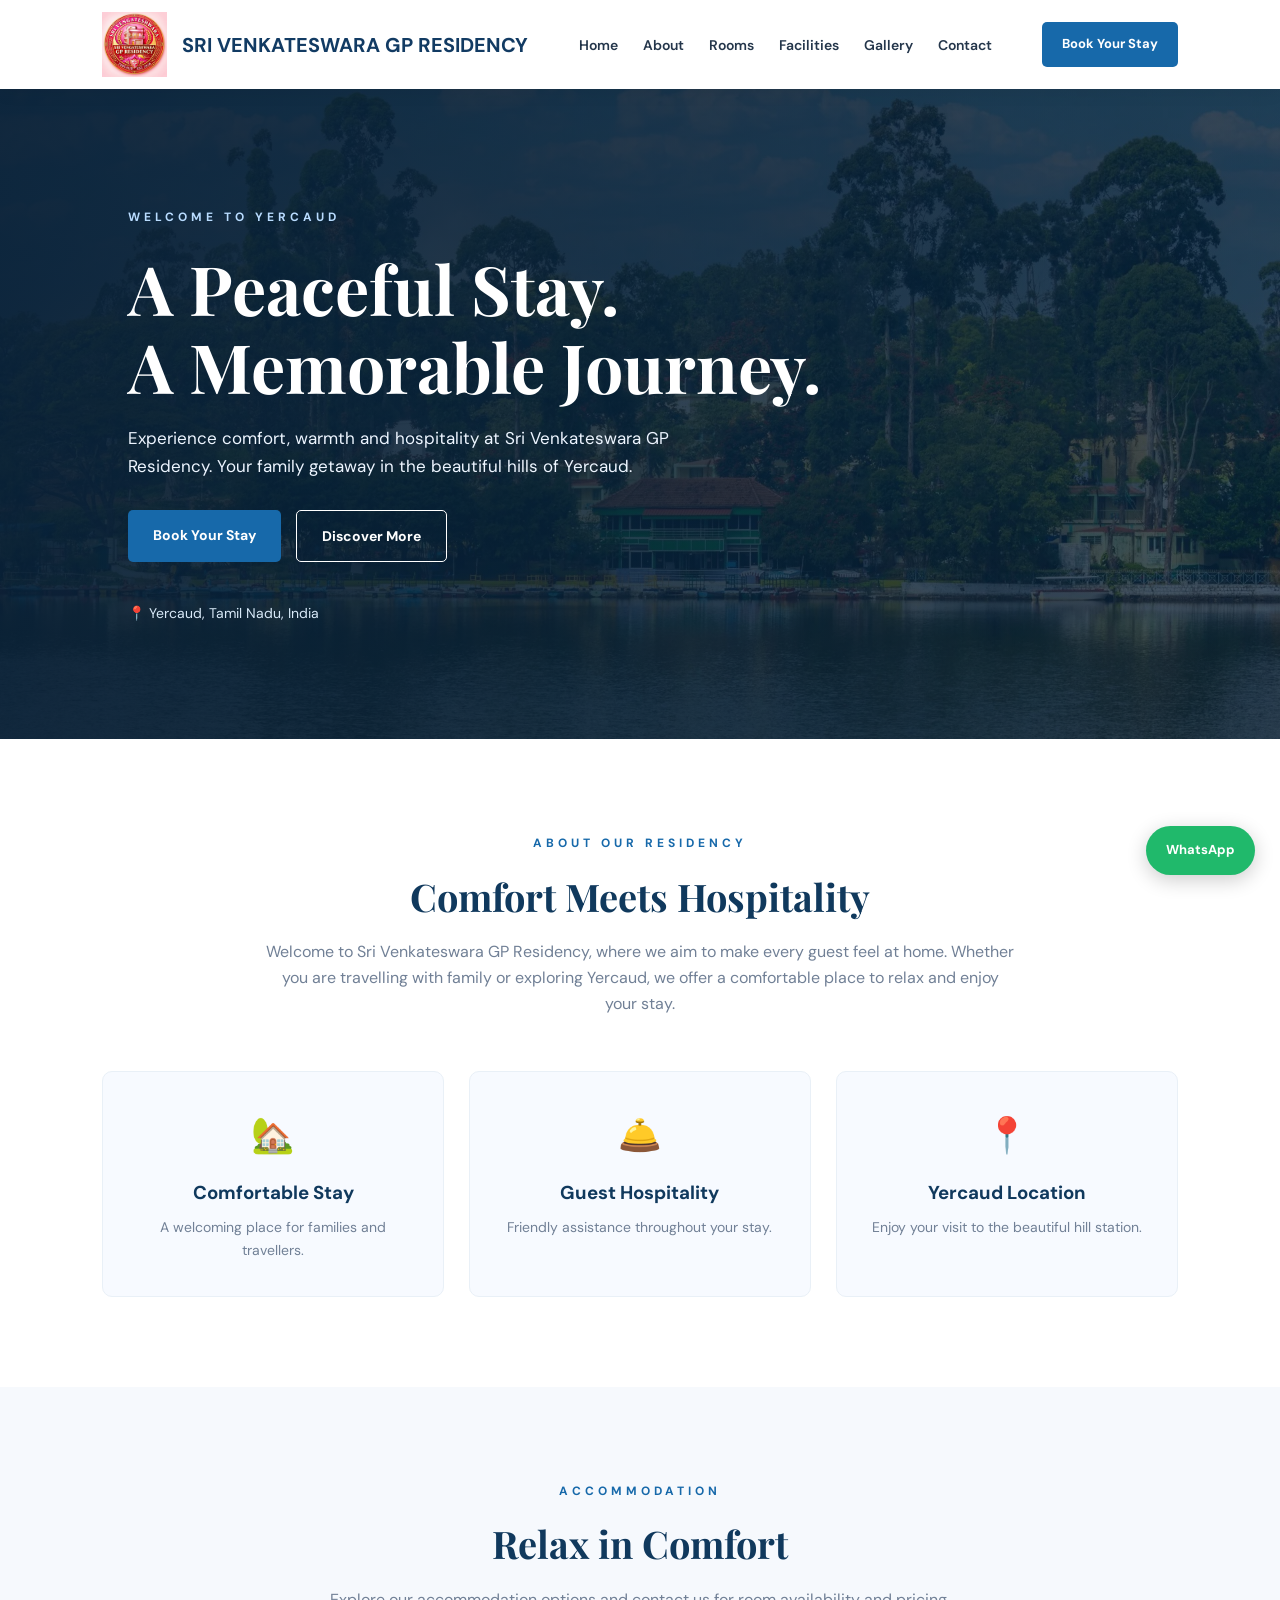
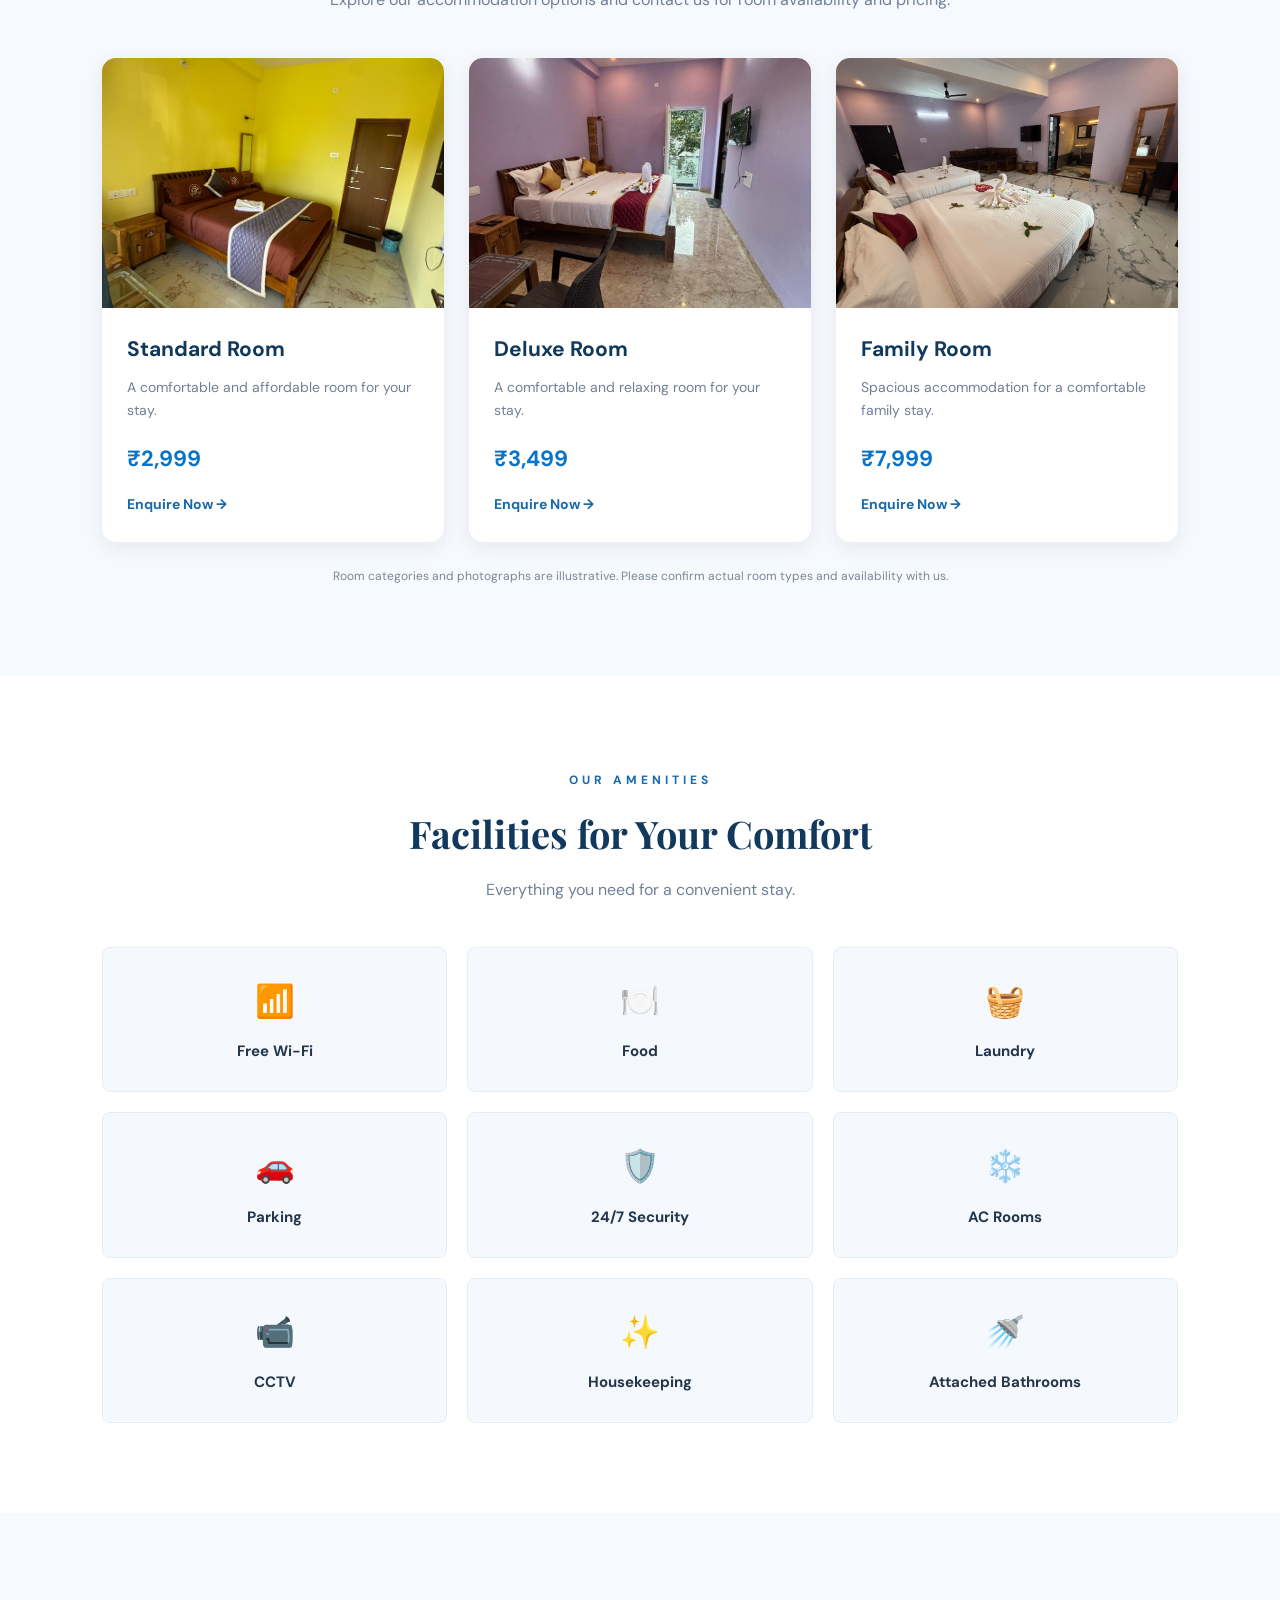
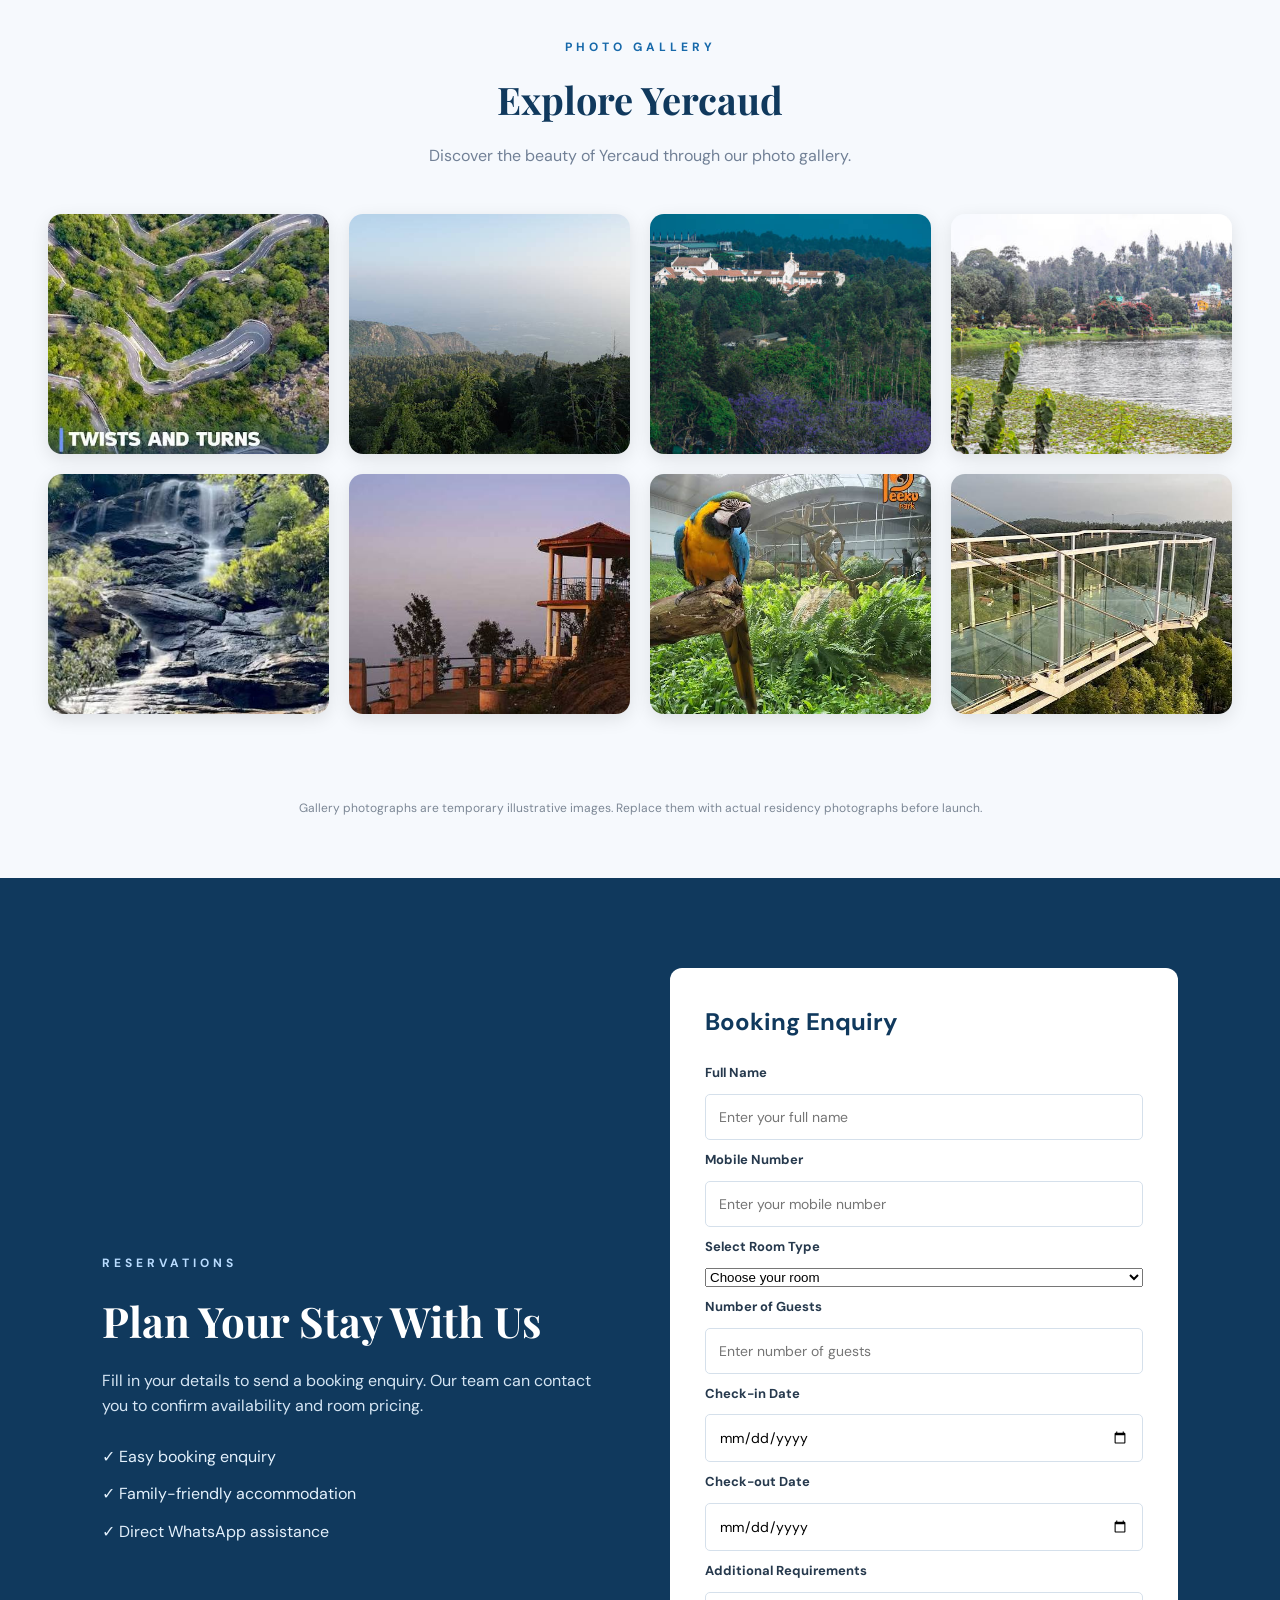
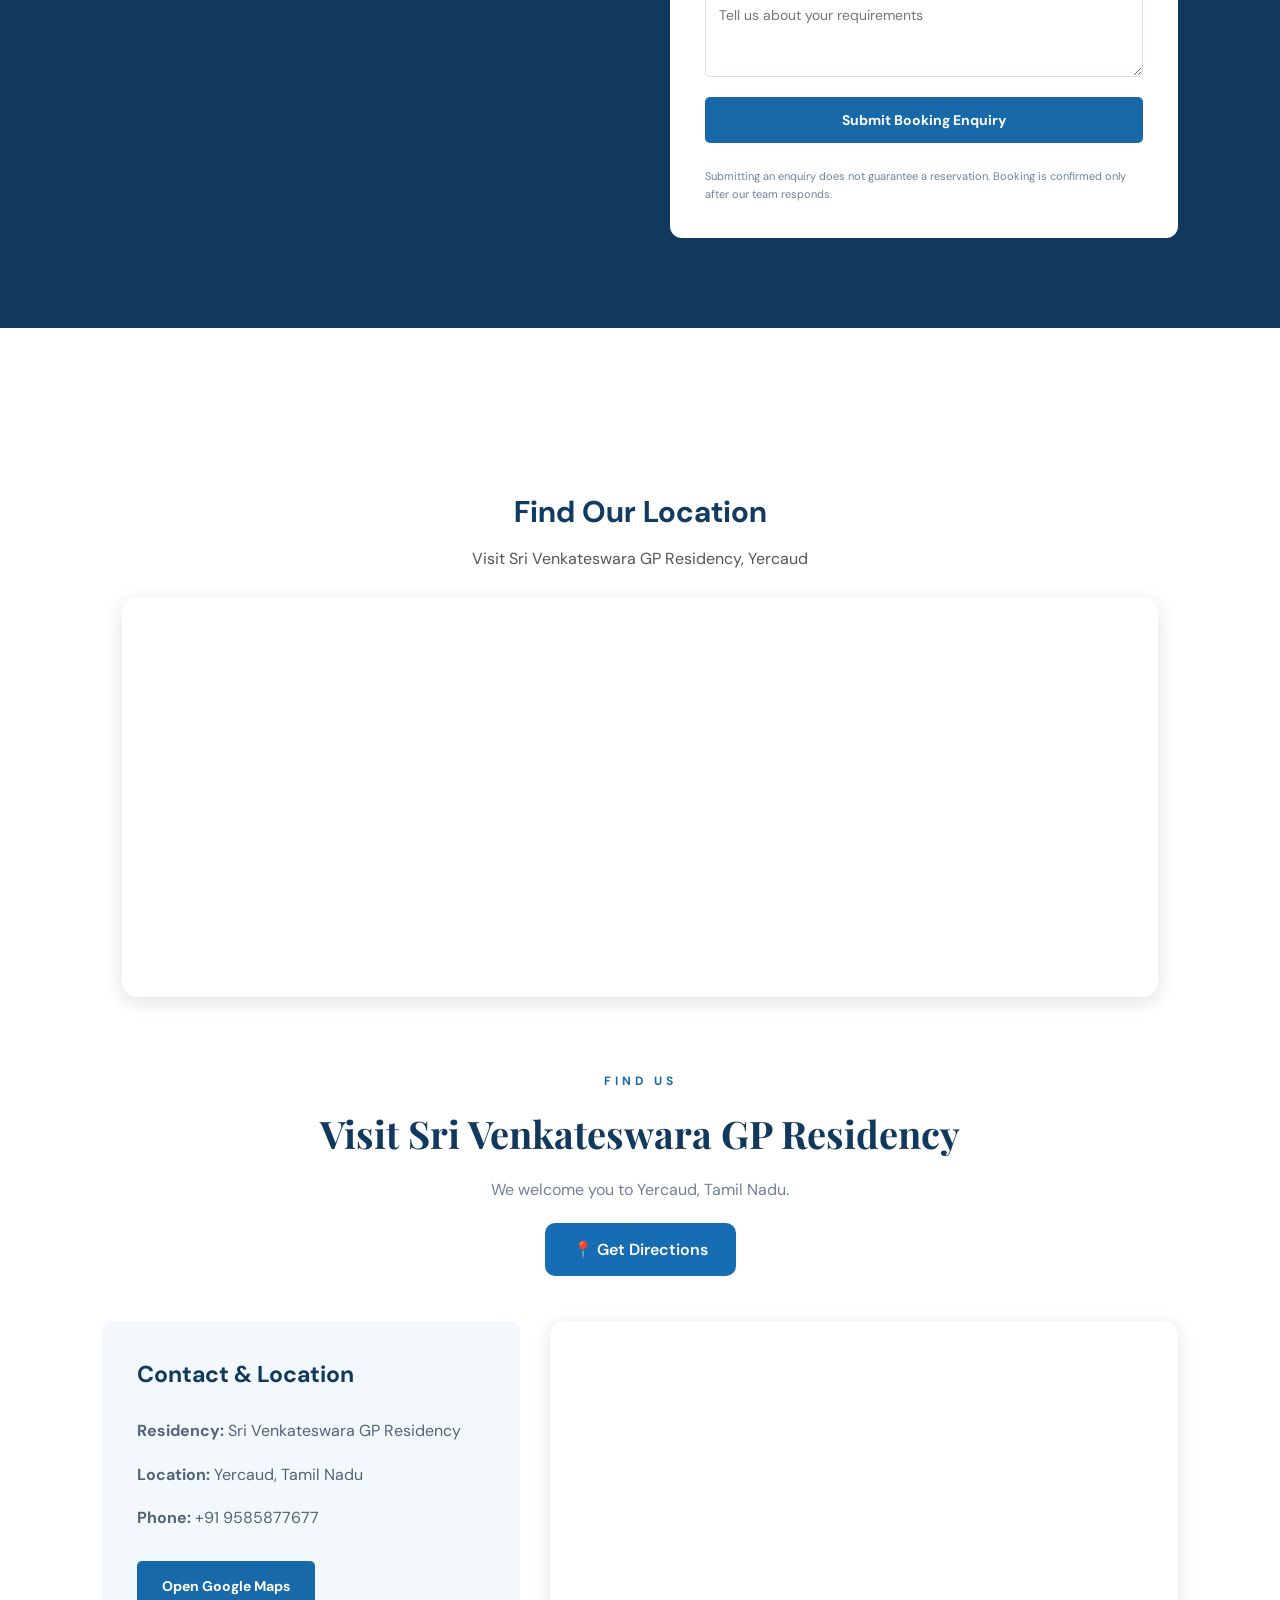
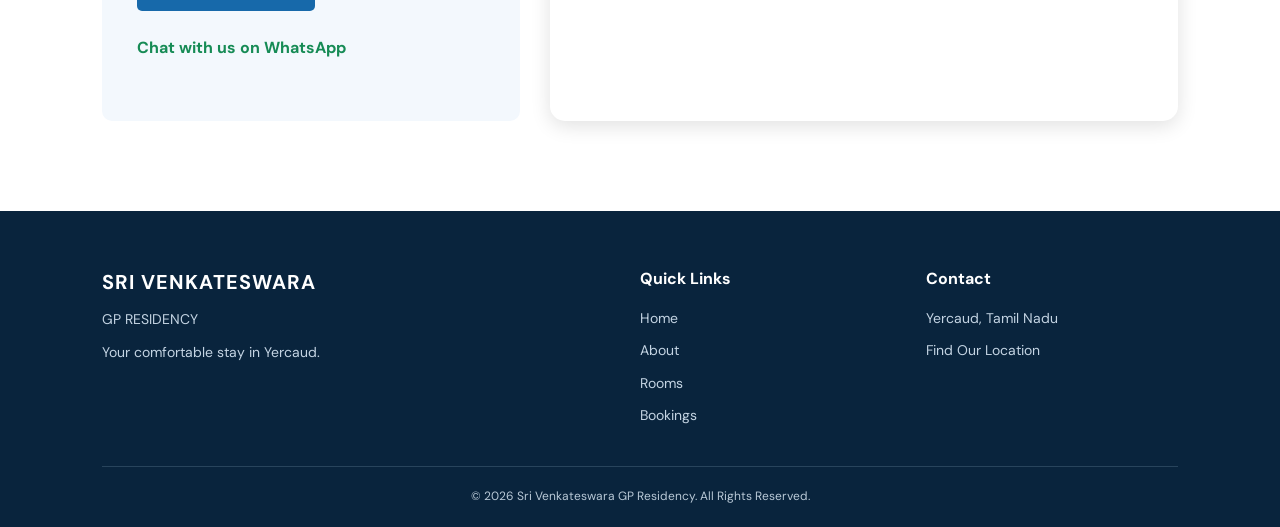
<file: index.html>
<!DOCTYPE html>
<html lang="en">

<head>
    <meta charset="UTF-8">
    <meta name="viewport" content="width=device-width, initial-scale=1.0">

    <meta name="description" content="Enjoy a comfortable family stay at Sri Venkateswara GP Residency in Yercaud. Explore our facilities and enquire about room bookings.">

    <title>Sri Venkateswara GP Residency | Yercaud</title>
    
    <link rel="canonical" href="https://srivenkateswaragpresidency.com/">


    <meta name="description" content="Book your stay at Sri Venkateswara GP Residency in Yercaud. Comfortable family rooms, free Wi-Fi, parking, food, AC rooms and WhatsApp booking.">


    <link rel="preconnect" href="https://fonts.googleapis.com">
    <link rel="preconnect" href="https://fonts.gstatic.com" crossorigin>

    <link href="https://fonts.googleapis.com/css2?family=DM+Sans:wght@400;500;600;700;800&family=Playfair+Display:wght@600;700&display=swap" rel="stylesheet">

    <link rel="stylesheet" href="style.css">
</head>

<body>

    <!-- HEADER -->
    <header class="header">
        <nav class="navbar">

            
<a href="#home" class="logo">
    <img src="images/logo.png.jpeg" alt="Sri Venkateswara GP Residency Logo" class="brand-logo">

    <span class="brand-name">
        SRI VENKATESWARA GP RESIDENCY
    </span>
</a>


            <button class="menu-toggle" id="menuToggle"
                aria-label="Toggle navigation" aria-expanded="false">
                ☰
            </button>

            <ul class="nav-links" id="navLinks">
                <li><a href="#home">Home</a></li>
                <li><a href="#about">About</a></li>
                <li><a href="#rooms">Rooms</a></li>
                <li><a href="#facilities">Facilities</a></li>
                <li><a href="#gallery">Gallery</a></li>
                <li><a href="#contact">Contact</a></li>
            </ul>

            <a href="#booking" class="nav-book">Book Your Stay</a>

        </nav>
    </header>


    <!-- HERO SECTION -->
    <main>

        <section class="hero" id="home">

            <div class="hero-overlay"></div>

            <div class="hero-content">

                <span class="eyebrow">WELCOME TO YERCAUD</span>

                <h1>
                    A Peaceful Stay.<br>
                    A Memorable Journey.
                </h1>

                <p>
                    Experience comfort, warmth and hospitality
                    at Sri Venkateswara GP Residency.
                    Your family getaway in the beautiful hills of Yercaud.
                </p>

                <div class="hero-buttons">
                    <a href="#booking" class="btn btn-primary">
                        Book Your Stay
                    </a>

                    <a href="#about" class="btn btn-outline">
                        Discover More
                    </a>
                </div>

                <div class="hero-location">
                    <span>📍</span> Yercaud, Tamil Nadu, India
                </div>

            </div>

        </section>


        <!-- INTRODUCTION -->
        <section class="intro section" id="about">

            <div class="section-heading">
                <span class="eyebrow blue-text">ABOUT OUR RESIDENCY</span>

                <h2>Comfort Meets Hospitality</h2>

                <p>
                    Welcome to Sri Venkateswara GP Residency,
                    where we aim to make every guest feel at home.
                    Whether you are travelling with family or
                    exploring Yercaud, we offer a comfortable
                    place to relax and enjoy your stay.
                </p>
            </div>

            <div class="intro-features">
                <div class="intro-feature">
                    <span>🏡</span>
                    <h3>Comfortable Stay</h3>
                    <p>A welcoming place for families and travellers.</p>
                </div>

                <div class="intro-feature">
                    <span>🛎️</span>
                    <h3>Guest Hospitality</h3>
                    <p>Friendly assistance throughout your stay.</p>
                </div>

                <div class="intro-feature">
                    <span>📍</span>
                    <h3>Yercaud Location</h3>
                    <p>Enjoy your visit to the beautiful hill station.</p>
                </div>
            </div>

        </section>


        <!-- ROOMS -->
        <section class="rooms section" id="rooms">

            <div class="section-heading">
                <span class="eyebrow blue-text">ACCOMMODATION</span>

                <h2>Relax in Comfort</h2>

                <p>
                    Explore our accommodation options
                    and contact us for room availability and pricing.
                </p>
            </div>

<div class="room-grid">


    <article class="room-card">
        <img src="images/standard-room.jpg.jpeg" alt="Standard Room">
        <div class="room-info">
            <h3>Standard Room</h3>
    <p>A comfortable and affordable room for your stay.</p>
    <h4>₹2,999</h4>
    <a href="#booking">Enquire Now →</a>
</div>
    </article>

   

    <article class="room-card">
       <img src="images/deluxe-room.jpg.jpeg" alt="Deluxe Room">
        <div class="room-info">
            <h3>Deluxe Room</h3>
            <p>A comfortable and relaxing room for your stay.</p>
            <h4>₹3,499</h4>
            <a href="#booking">Enquire Now →</a>
        </div>
    </article>

     <article class="room-card">
        <img src="images/family-room.jpg.jpeg" alt="Family Room">
        <div class="room-info">
            <h3>Family Room</h3>
            <p>Spacious accommodation for a comfortable family stay.</p>
            <h4>₹7,999</h4>
            <a href="#booking">Enquire Now →</a>
        </div>
    </article>

</div>


            <p class="note">
                Room categories and photographs are illustrative.
                Please confirm actual room types and availability with us.
            </p>

        </section>


        <!-- FACILITIES -->
        <section class="facilities section" id="facilities">

            <div class="section-heading">
                <span class="eyebrow blue-text">OUR AMENITIES</span>

                <h2>Facilities for Your Comfort</h2>

                <p>
                    Everything you need for a convenient stay.
                </p>
            </div>

            <div class="facility-grid">

                <div class="facility-card">
                    <span>📶</span>
                    <h3>Free Wi-Fi</h3>
                </div>

                <div class="facility-card">
                    <span>🍽️</span>
                    <h3>Food</h3>
                </div>

                <div class="facility-card">
                    <span>🧺</span>
                    <h3>Laundry</h3>
                </div>

                <div class="facility-card">
                    <span>🚗</span>
                    <h3>Parking</h3>
                </div>

                <div class="facility-card">
                    <span>🛡️</span>
                    <h3>24/7 Security</h3>
                </div>

                <div class="facility-card">
                    <span>❄️</span>
                    <h3>AC Rooms</h3>
                </div>

                <div class="facility-card">
                    <span>📹</span>
                    <h3>CCTV</h3>
                </div>

                <div class="facility-card">
                    <span>✨</span>
                    <h3>Housekeeping</h3>
                </div>

                <div class="facility-card">
                    <span>🚿</span>
                    <h3>Attached Bathrooms</h3>
                </div>

            </div>

        </section>


        <!-- GALLERY -->
        <section class="gallery section" id="gallery">

            
<!-- PHOTO GALLERY -->
<section class="gallery section" id="gallery">

    <div class="section-heading">
        <span class="eyebrow blue-text">PHOTO GALLERY</span>
        <h2>Explore Yercaud</h2>
        <p>Discover the beauty of Yercaud through our photo gallery.</p>
    </div>

    <div class="gallery-grid">
        <img src="images/1.jpg.jpg" alt="Yercaud Photo 1" loading="lazy">
        <img src="images/2.jpg.jpg" alt="Yercaud Photo 2" loading="lazy">
        <img src="images/3.jpg.jpg" alt="Yercaud Photo 3" loading="lazy">
        <img src="images/4.jpg.jpg" alt="Yercaud Photo 4" loading="lazy">

        <img src="images/5.jpg" alt="Yercaud Photo 5" loading="lazy">
        <img src="images/6.jpg" alt="Yercaud Photo 6" loading="lazy">
        <img src="images/7.jpg" alt="Yercaud Photo 7" loading="lazy">
        <img src="images/8.jpg" alt="Yercaud Photo 8" loading="lazy">
    </div>

</section>




</div>


            </div>

            <p class="note">
                Gallery photographs are temporary illustrative images.
                Replace them with actual residency photographs before launch.
            </p>

        </section>


        <!-- BOOKING -->
        <section class="booking section" id="booking">

            <div class="booking-container">

                <div class="booking-info">

                    <span class="eyebrow">RESERVATIONS</span>

                    <h2>Plan Your Stay With Us</h2>

                    <p>
                        Fill in your details to send a booking enquiry.
                        Our team can contact you to confirm availability
                        and room pricing.
                    </p>

                    <div class="booking-points">
                        <p>✓ Easy booking enquiry</p>
                        <p>✓ Family-friendly accommodation</p>
                        <p>✓ Direct WhatsApp assistance</p>
                    </div>

                </div>

                <form class="booking-form" id="bookingForm">

                    <h3>Booking Enquiry</h3>

                    <label for="customerName">Full Name</label>
                    <input
                        type="text"
                        id="customerName"
                        name="name"
                        placeholder="Enter your full name"
                        required>

                    <label for="phone">Mobile Number</label>
                    <input
                        type="tel"
                        id="phone"
                        name="phone"
                        placeholder="Enter your mobile number"
                        pattern="[0-9]{10}"
                        maxlength="10"
                        required>

<label for="roomType">Select Room Type</label>
<select id="roomType" name="roomType" required>
    <option value="">Choose your room</option>
    <option value="Family Room - ₹7,999">Family Room - ₹7,999</option>
    <option value="Deluxe Room - ₹3,499">Deluxe Room - ₹3,499</option>
    <option value="Standard Room - ₹2,999">Standard Room - ₹2,999</option>
</select>

<label for="guests">Number of Guests</label>
<input
    type="number"
    id="guests"
    name="guests"
    min="1"
    max="20"
    placeholder="Enter number of guests"
    required
>


                    <label for="checkin">Check-in Date</label>
                    <input
                        type="date"
                        id="checkin"
                        name="checkin"
                        required>

                    <label for="checkout">Check-out Date</label>
                    <input
                        type="date"
                        id="checkout"
                        name="checkout"
                        required>

        

                    <label for="message">Additional Requirements</label>
                    <textarea
                        id="message"
                        name="message"
                        placeholder="Tell us about your requirements"></textarea>

                    <button type="submit" class="btn btn-primary form-button">
                        Submit Booking Enquiry
                    </button>

                    <p id="bookingMessage" class="form-message"
                       role="status"></p>

                    <p class="form-note">
                        Submitting an enquiry does not guarantee a reservation.
                        Booking is confirmed only after our team responds.
                    </p>

                </form>

            </div>

        </section>


        <!-- LOCATION -->
        <section class="location section" id="contact">

<!-- GOOGLE MAPS LOCATION -->
<div class="map-section">
    <h2>Find Our Location</h2>
    <p>Visit Sri Venkateswara GP Residency, Yercaud</p>

    <div class="map-container">
        <iframe
            src="https://www.google.com/maps/embed?pb=!1m17!1m12!1m3!1d3905.659098836627!2d78.20888107505704!3d11.789035988427957!2m3!1f0!2f0!3f0!3m2!1i1024!2i768!4f13.1!3m2!1m1!2zMTHCsDQ3JzIwLjUiTiA3OMKwMTInNDEuMiJF!5e0!3m2!1sen!2sin!4v1794762855482!5m2!1sen!2sin"
            width="100%"
            height="400"
            style="border:0;"
            allowfullscreen
            loading="lazy"
            referrerpolicy="strict-origin-when-cross-origin"
            title="Sri Venkateswara GP Residency Location">
        </iframe>
    </div>
</div>


            <div class="section-heading">

                <span class="eyebrow blue-text">FIND US</span>

                <h2>Visit Sri Venkateswara GP Residency</h2>

                <p>
                    We welcome you to Yercaud, Tamil Nadu.
                </p>

<div class="location-buttons">
    <a
        href="https://maps.app.goo.gl/Pw4JqVdpKdkvM3wR9?g_st=iw"
        target="_blank"
        rel="noopener noreferrer"
        class="directions-btn">
        📍 Get Directions
    </a>
</div>

            </div>

            <div class="location-box">

                <div class="location-details">

                    <h3>Contact & Location</h3>

                    <p><strong>Residency:</strong>
                        Sri Venkateswara GP Residency
                    </p>

                    <p><strong>Location:</strong> Yercaud, Tamil Nadu</p>

                    <p><strong>Phone:</strong>
                        <span id="displayPhone">Add your phone number</span>
                    </p>

                    <a
                        href="https://www.google.com/maps/search/?api=1&query=Sri+Venkateswara+GP+Residency+Yercaud"
                        target="_blank"
                        rel="noopener"
                        class="btn btn-primary">
                        Open Google Maps
                    </a>

                    <a href="#" id="contactWhatsapp"
                       class="whatsapp-link">
                        Chat with us on WhatsApp
                    </a>

                </div>

                <div class="map-container">

                    <iframe
                        src="https://maps.google.com/maps?q=Yercaud%2C%20Tamil%20Nadu&t=&z=13&ie=UTF8&iwloc=&output=embed"
                        loading="lazy"
                        title="Map showing Yercaud">
                    </iframe>

                </div>

            </div>

        </section>

    </main>


    <!-- FOOTER -->
    <footer class="footer">

        <div class="footer-content">

            <div>
                <h3>SRI VENKATESWARA</h3>
                <p>GP RESIDENCY</p>
                <p>Your comfortable stay in Yercaud.</p>
            </div>

            <div>
                <h4>Quick Links</h4>
                <a href="#home">Home</a>
                <a href="#about">About</a>
                <a href="#rooms">Rooms</a>
                <a href="#booking">Bookings</a>
            </div>

            <div>
                <h4>Contact</h4>
                <p>Yercaud, Tamil Nadu</p>
                <a href="#contact">Find Our Location</a>
            </div>

        </div>

        <div class="copyright">
            © 2026 Sri Venkateswara GP Residency.
            All Rights Reserved.
        </div>

    </footer>


    <!-- FLOATING WHATSAPP BUTTON -->
    <a href="#" id="floatingWhatsapp"
       class="floating-whatsapp"
       aria-label="Contact us on WhatsApp">
        WhatsApp
    </a>


    <script src="script.js"></script>

</body>
</html>
</file>
<file: style.css>
/* =====================================
   SRI VENKATESWARA GP RESIDENCY
   Modern White and Blue Theme
===================================== */

/* GLOBAL SETTINGS */

* {
    margin: 0;
    padding: 0;
    box-sizing: border-box;
}

html {
    scroll-behavior: smooth;
    scroll-padding-top: 90px;
}

body {
    font-family: "DM Sans", sans-serif;
    color: #24364b;
    background: #ffffff;
    line-height: 1.6;
}

:root {
    --blue: #1769aa;
    --dark-blue: #10395d;
    --light-blue: #eaf3fb;
    --text: #26394d;
    --white: #ffffff;
    --muted: #718096;
}

a {
    text-decoration: none;
    color: inherit;
}

button,
input,
textarea {
    font-family: inherit;
}

.section {
    padding: 90px 8%;
}

.eyebrow {
    color: #b9dcff;
    font-size: 12px;
    font-weight: 700;
    letter-spacing: 4px;
}

.blue-text {
    color: var(--blue);
}

.section-heading {
    text-align: center;
    max-width: 750px;
    margin: 0 auto 45px;
}

.section-heading h2 {
    font-family: "Playfair Display", serif;
    color: var(--dark-blue);
    font-size: 38px;
    margin: 12px 0;
}

.section-heading p {
    color: var(--muted);
    font-size: 16px;
}


/* HEADER AND NAVIGATION */

.header {
    width: 100%;
    background: white;
    position: sticky;
    top: 0;
    z-index: 1000;
    box-shadow: 0 3px 18px rgba(0, 0, 0, 0.06);
}

.navbar {
    min-height: 85px;
    padding: 12px 8%;
    display: flex;
    align-items: center;
    justify-content: space-between;
    gap: 20px;
}

.logo {
    display: flex;
    flex-direction: column;
    color: var(--dark-blue);
    line-height: 1.4;
}

.logo-main {
    font-size: 19px;
    font-weight: 800;
    letter-spacing: 1px;
}

.logo-sub {
    font-size: 11px;
    font-weight: 700;
    letter-spacing: 5px;
    color: var(--blue);
}

.nav-links {
    display: flex;
    align-items: center;
    gap: 25px;
    list-style: none;
}

.nav-links a {
    font-size: 14px;
    font-weight: 600;
    transition: 0.3s;
}

.nav-links a:hover {
    color: var(--blue);
}

.nav-book {
    background: var(--blue);
    color: white;
    padding: 12px 20px;
    border-radius: 5px;
    font-size: 13px;
    font-weight: 700;
    transition: 0.3s;
}

.nav-book:hover,
.btn-primary:hover {
    background: var(--dark-blue);
}

.menu-toggle {
    display: none;
    border: none;
    background: transparent;
    color: var(--dark-blue);
    font-size: 28px;
    cursor: pointer;
}


/* HERO SECTION */

/* HERO SECTION */

.hero {
    min-height: 650px;
    position: relative;
    display: flex;
    align-items: center;
    padding: 90px 10%;

    background:
        linear-gradient(
            rgba(5, 25, 45, 0.55),
            rgba(5, 25, 45, 0.55)
        ),
        url("images/hero.jpg") center / cover no-repeat;
}


.hero-overlay {
    position: absolute;
    inset: 0;
    background: linear-gradient(
        90deg,
        rgba(8, 32, 55, 0.88),
        rgba(8, 32, 55, 0.42)
    );
}

.hero-content {
    position: relative;
    z-index: 2;
    color: white;
    max-width: 720px;
}

.hero-content h1 {
    font-family: "Playfair Display", serif;
    font-size: clamp(42px, 5.5vw, 68px);
    line-height: 1.15;
    margin: 20px 0;
}

.hero-content > p {
    font-size: 17px;
    max-width: 590px;
    color: #edf5ff;
    margin-bottom: 30px;
}

.hero-buttons {
    display: flex;
    gap: 15px;
    flex-wrap: wrap;
}

.btn {
    display: inline-block;
    padding: 14px 25px;
    border-radius: 5px;
    font-weight: 700;
    font-size: 14px;
    border: none;
    cursor: pointer;
    transition: 0.3s;
}

.btn-primary {
    background: var(--blue);
    color: white;
}

.btn-outline {
    border: 1px solid white;
    color: white;
}

.btn-outline:hover {
    background: white;
    color: var(--dark-blue);
}

.hero-location {
    margin-top: 40px;
    color: #d8e9f8;
    font-size: 14px;
}


/* ABOUT SECTION */

.intro {
    background: white;
}

.intro-features {
    display: grid;
    grid-template-columns: repeat(3, 1fr);
    gap: 25px;
    margin-top: 55px;
}

.intro-feature {
    text-align: center;
    padding: 35px 25px;
    background: #f7faff;
    border-radius: 10px;
    border: 1px solid #e9f0f7;
    transition: 0.3s;
}

.intro-feature:hover {
    transform: translateY(-5px);
    box-shadow: 0 10px 25px rgba(20, 70, 110, 0.08);
}

.intro-feature span {
    font-size: 35px;
}

.intro-feature h3 {
    color: var(--dark-blue);
    margin: 15px 0 8px;
}

.intro-feature p {
    color: var(--muted);
    font-size: 14px;
}


/* ROOMS SECTION */

.rooms {
    background: #f6f9fd;
}

.room-grid {
    display: grid;
    grid-template-columns: repeat(3, 1fr);
    gap: 25px;
}

.room-card {
    background: white;
    border-radius: 10px;
    overflow: hidden;
    box-shadow: 0 5px 20px rgba(0, 0, 0, 0.05);
    transition: 0.3s;
}

.room-card:hover {
    transform: translateY(-6px);
    box-shadow: 0 12px 28px rgba(0, 0, 0, 0.1);
}

.room-card img {
    width: 100%;
    height: 230px;
    object-fit: cover;
}

.room-info {
    padding: 25px;
}

.room-info h3 {
    color: var(--dark-blue);
    font-size: 21px;
    margin-bottom: 10px;
}

.room-info p {
    color: var(--muted);
    font-size: 14px;
    margin-bottom: 20px;
}

.room-info a {
    color: var(--blue);
    font-weight: 700;
    font-size: 14px;
}

.note {
    text-align: center;
    font-size: 12px;
    color: #7c8795;
    margin-top: 25px;
}


/* FACILITIES SECTION */

.facilities {
    background: white;
}

.facility-grid {
    display: grid;
    grid-template-columns: repeat(3, 1fr);
    gap: 20px;
}

.facility-card {
    padding: 28px 15px;
    text-align: center;
    background: #f5f9fd;
    border: 1px solid #e5edf5;
    border-radius: 8px;
    transition: 0.3s;
}

.facility-card:hover {
    background: var(--dark-blue);
    color: white;
    transform: translateY(-5px);
}

.facility-card span {
    font-size: 32px;
}

.facility-card h3 {
    font-size: 15px;
    margin-top: 12px;
}


/* GALLERY SECTION */

.gallery {
    background: #f6f9fd;
}

.gallery-grid {
    display: grid;
    grid-template-columns: repeat(4, 1fr);
    gap: 15px;
}

.gallery-grid img {
    width: 100%;
    height: 240px;
    object-fit: cover;
    border-radius: 8px;
    transition: 0.3s;
}

.gallery-grid img:hover {
    transform: scale(1.025);
}


/* BOOKING SECTION */

.booking {
    background: var(--dark-blue);
    color: white;
}

.booking-container {
    max-width: 1100px;
    margin: auto;
    display: grid;
    grid-template-columns: 1fr 1fr;
    gap: 60px;
    align-items: center;
}

.booking-info h2 {
    font-family: "Playfair Display", serif;
    font-size: 42px;
    line-height: 1.25;
    margin: 20px 0;
}

.booking-info > p {
    color: #d6e6f4;
    margin-bottom: 25px;
}

.booking-points p {
    margin: 12px 0;
    color: #e4f1fc;
}

.booking-form {
    background: white;
    color: var(--text);
    padding: 35px;
    border-radius: 12px;
    display: flex;
    flex-direction: column;
    gap: 10px;
}

.booking-form h3 {
    font-size: 24px;
    color: var(--dark-blue);
    margin-bottom: 12px;
}

.booking-form label {
    font-size: 13px;
    font-weight: 700;
}

.booking-form input,
.booking-form textarea {
    width: 100%;
    padding: 13px;
    border: 1px solid #d5e0eb;
    border-radius: 5px;
    font-size: 14px;
    outline: none;
}

.booking-form input:focus,
.booking-form textarea:focus {
    border-color: var(--blue);
    box-shadow: 0 0 0 3px rgba(23, 105, 170, 0.1);
}

.booking-form textarea {
    resize: vertical;
    min-height: 85px;
}

.form-button {
    margin-top: 10px;
    width: 100%;
}

.form-message {
    font-size: 13px;
    font-weight: 600;
    color: var(--blue);
}

.form-note {
    color: #718096;
    font-size: 11px;
    margin-top: 5px;
}


/* LOCATION SECTION */

.location {
    background: white;
}

.location-box {
    display: grid;
    grid-template-columns: 0.8fr 1.2fr;
    gap: 30px;
    max-width: 1100px;
    margin: auto;
    align-items: stretch;
}

.location-details {
    background: #f3f8fd;
    padding: 35px;
    border-radius: 10px;
}

.location-details h3 {
    color: var(--dark-blue);
    font-size: 23px;
    margin-bottom: 25px;
}

.location-details p {
    margin-bottom: 18px;
    color: #526477;
}

.location-details .btn {
    margin: 12px 0;
}

.whatsapp-link {
    display: block;
    color: #168b55;
    font-weight: 700;
    margin-top: 12px;
}

.map-container {
    min-height: 350px;
    border-radius: 10px;
    overflow: hidden;
}

.map-container iframe {
    width: 100%;
    height: 100%;
    min-height: 350px;
    border: none;
}


/* FOOTER */

.footer {
    background: #09243d;
    color: white;
    padding: 55px 8% 20px;
}

.footer-content {
    display: grid;
    grid-template-columns: 2fr 1fr 1fr;
    gap: 35px;
    margin-bottom: 40px;
}

.footer h3 {
    font-size: 20px;
    letter-spacing: 1px;
}

.footer h4 {
    margin-bottom: 15px;
}

.footer p {
    color: #c4d4e3;
    margin-top: 10px;
    font-size: 14px;
}

.footer a {
    display: block;
    color: #c4d4e3;
    font-size: 14px;
    margin-top: 10px;
}

.footer a:hover {
    color: white;
}

.copyright {
    border-top: 1px solid #28445c;
    padding-top: 20px;
    text-align: center;
    color: #b9c9d7;
    font-size: 12px;
}


/* WHATSAPP FLOATING BUTTON */

.floating-whatsapp {
    position: fixed;
    bottom: 25px;
    right: 25px;
    z-index: 900;
    background: #20b96b;
    color: white;
    font-size: 13px;
    font-weight: 700;
    padding: 14px 20px;
    border-radius: 30px;
    box-shadow: 0 5px 20px rgba(0, 0, 0, 0.2);
}

.floating-whatsapp:hover {
    background: #128c50;
}


/* TABLET RESPONSIVENESS */

@media (max-width: 950px) {

    .navbar {
        padding: 15px 5%;
    }

    .nav-links {
        gap: 13px;
    }

    .nav-links a {
        font-size: 12px;
    }

    .section {
        padding: 70px 5%;
    }

    .gallery-grid {
        grid-template-columns: repeat(2, 1fr);
    }

}


/* MOBILE RESPONSIVENESS */

@media (max-width: 700px) {

    .navbar {
        position: relative;
        flex-wrap: wrap;
    }

    .menu-toggle {
        display: block;
        margin-left: auto;
    }

    .nav-book {
        display: none;
    }

    .nav-links {
        display: none;
        width: 100%;
        flex-direction: column;
        align-items: flex-start;
        gap: 18px;
        padding: 15px 0;
    }

    .nav-links.active {
        display: flex;
    }

    .nav-links a {
        font-size: 15px;
    }

    .hero {
        min-height: 570px;
        padding: 70px 7%;
    }

    .hero-content h1 {
        font-size: 40px;
    }

    .hero-content > p {
        font-size: 15px;
    }

    .section-heading h2 {
        font-size: 30px;
    }

    .intro-features,
    .room-grid,
    .facility-grid,
    .booking-container,
    .location-box {
        grid-template-columns: 1fr;
    }

    .gallery-grid {
        grid-template-columns: repeat(2, 1fr);
    }

    .gallery-grid img {
        height: 160px;
    }

    .booking-info h2 {
        font-size: 34px;
    }

    .booking-form {
        padding: 22px;
    }

    .footer-content {
        grid-template-columns: 1fr;
    }

    .floating-whatsapp {
        bottom: 15px;
        right: 15px;
    }

}


/* SMALL MOBILE */

@media (max-width: 380px) {

    .logo-main {
        font-size: 15px;
    }

    .hero-content h1 {
        font-size: 34px;
    }

    .gallery-grid {
        grid-template-columns: 1fr;
    }
}

/* Room prices */
.room-info h4 {
    color: #0874c9;
    font-size: 22px;
    font-weight: 700;
    margin: 15px 0;
}

/* Room images */
.room-card img {
    width: 100%;
    height: 250px;
    object-fit: cover;
    display: block;
}

/* Room card appearance */
.room-card {
    overflow: hidden;
    border-radius: 14px;
    background: #ffffff;
    box-shadow: 0 5px 20px rgba(0, 0, 0, 0.08);
    transition: transform 0.3s ease;
}

.room-card:hover {
    transform: translateY(-5px);
}

/* PROFESSIONAL PHOTO GALLERY */

.gallery-grid {
    display: grid;
    grid-template-columns: repeat(4, minmax(0, 1fr));
    gap: 20px;
    width: 100%;
    max-width: 1200px;
    margin: 35px auto;
}

.gallery-grid img {
    width: 100%;
    height: 260px;
    object-fit: cover;
    object-position: center;
    border-radius: 12px;
    display: block;
    transition: transform 0.3s ease;
}

.gallery-grid img:hover {
    transform: scale(1.03);
}

/* TABLET VIEW */
@media (max-width: 900px) {
    .gallery-grid {
        grid-template-columns: repeat(2, minmax(0, 1fr));
    }
}

/* MOBILE VIEW */
@media (max-width: 500px) {
    .gallery-grid {
        grid-template-columns: 1fr;
    }

    .gallery-grid img {
        height: 230px;
    }
}

/* FINAL GALLERY LAYOUT FIX */


/* =========================================
   SRI VENKATESWARA GP RESIDENCY
   CLEAN RESPONSIVE PHOTO GALLERY
========================================= */

#gallery {
    width: 100%;
    max-width: none;
    padding: 60px 24px;
    box-sizing: border-box;
}


#gallery .gallery-grid {
    display: grid;
    grid-template-columns: repeat(4, minmax(0, 1fr));
    gap: 20px;

    width: 100%;
    max-width: 1280px;
    margin: 40px auto 0;
    padding: 0;

    box-sizing: border-box;
}

#gallery .gallery-grid img {
    display: block;
    width: 100%;
    min-width: 0;
    height: 240px;

    object-fit: cover;
    object-position: center;

    border-radius: 14px;
    box-shadow: 0 5px 18px rgba(0, 0, 0, 0.10);

    transition: transform 0.3s ease;
}

#gallery .gallery-grid img:hover {
    transform: scale(1.03);
}

/* TABLET */
@media (max-width: 900px) {
    #gallery .gallery-grid {
        grid-template-columns: repeat(2, minmax(0, 1fr));
        gap: 16px;
    }
}

/* MOBILE */
@media (max-width: 500px) {
    #gallery {
        padding: 40px 16px;
    }

    #gallery .gallery-grid {
        grid-template-columns: 1fr;
        gap: 16px;
    }

    #gallery .gallery-grid img {
        height: 230px;
    }
}

/* RESIDENCY LOGO AND BRAND NAME */

.logo {
    display: flex;
    align-items: center;
    gap: 12px;
    text-decoration: none;
}

.brand-logo {
    width: 55px;
    height: 55px;
    object-fit: contain;
    flex-shrink: 0;
}

.brand-name {
    font-size: 18px;
    font-weight: 700;
    color: #123b63;
    line-height: 1.3;
}

@media (max-width: 600px) {
    .brand-logo {
        width: 42px;
        height: 42px;
    }

    .brand-name {
        font-size: 13px;
    }
}

/* LOGO LEFT - NAME RIGHT */

.logo {
    display: flex !important;
    flex-direction: row !important;
    align-items: center !important;
    justify-content: flex-start !important;
    gap: 15px !important;
    text-align: left !important;
    width: fit-content;
    text-decoration: none;
}

.logo .brand-logo {
    width: 65px;
    height: 65px;
    object-fit: contain;
    flex-shrink: 0;
}

.logo .brand-name {
    font-size: 20px;
    font-weight: 700;
    color: #123b63;
    line-height: 1.3;
    text-align: left;
}

/* MOBILE VIEW */
@media (max-width: 600px) {
    .logo .brand-logo {
        width: 45px;
        height: 45px;
    }

    .logo .brand-name {
        font-size: 14px;
    }
}

/* GOOGLE MAPS DIRECTIONS BUTTON */

.location-buttons {
    margin-top: 20px;
}

.directions-btn {
    display: inline-block;
    background: #176db3;
    color: white;
    padding: 14px 28px;
    border-radius: 10px;
    text-decoration: none;
    font-weight: 600;
    transition: background 0.3s ease;
}

.directions-btn:hover {
    background: #104e83;
}

/* GOOGLE MAPS SECTION */

.map-section {
    width: 100%;
    max-width: 1200px;
    margin: 50px auto;
    padding: 20px;
    text-align: center;
    box-sizing: border-box;
}

.map-section h2 {
    color: #123b63;
    font-size: 30px;
    margin-bottom: 10px;
}

.map-section p {
    color: #555;
    margin-bottom: 25px;
}

.map-container {
    width: 100%;
    overflow: hidden;
    border-radius: 15px;
    box-shadow: 0 5px 20px rgba(0,0,0,0.12);
}

.map-container iframe {
    display: block;
    width: 100%;
    height: 400px;
    border: none;
}

@media (max-width: 600px) {
    .map-container iframe {
        height: 300px;
    }

    .map-section h2 {
        font-size: 24px;
    }
}


/* MOBILE RESPONSIVE DESIGN */

@media (max-width: 768px) {

    /* Navigation */
    .navbar {
        flex-wrap: wrap;
        gap: 15px;
        padding: 15px;
    }

    .nav-links {
        display: flex;
        flex-wrap: wrap;
        justify-content: center;
        gap: 12px;
    }

    /* Logo */
    .brand-logo {
        width: 45px;
        height: 45px;
    }

    .brand-name {
        font-size: 14px;
    }

    /* Hero */
    .hero {
        min-height: 500px;
        padding: 60px 20px;
    }

    .hero h1 {
        font-size: 32px;
        line-height: 1.3;
    }

    /* Room cards */
    .rooms-grid {
        grid-template-columns: 1fr;
        gap: 20px;
    }

    /* Gallery */
    #gallery .gallery-grid {
        grid-template-columns: repeat(2, minmax(0, 1fr));
        gap: 12px;
    }

    /* Booking form */
    .booking-form {
        width: 100%;
        max-width: 100%;
    }

    .booking-form input,
    .booking-form select,
    .booking-form textarea {
        max-width: 100%;
        box-sizing: border-box;
    }

    /* Google Maps */
    .map-container iframe {
        height: 300px;
    }
}

@media (max-width: 480px) {

    #gallery .gallery-grid {
        grid-template-columns: 1fr;
    }

    .hero h1 {
        font-size: 27px;
    }

    .section {
        padding-left: 16px;
        padding-right: 16px;
    }
}

/* MOBILE NAVIGATION FIX */

@media (max-width: 768px) {

    .nav-links {
        display: none;
        width: 100%;
        flex-direction: column;
        gap: 0;
    }

    .nav-links.active {
        display: flex;
    }

    .nav-links a {
        display: block;
        padding: 12px 15px;
    }

}

@media (max-width: 768px) {
    .nav-links {
        display: none;
        width: 100%;
        flex-direction: column;
    }

    .nav-links.active {
        display: flex;
    }
}
</file>
